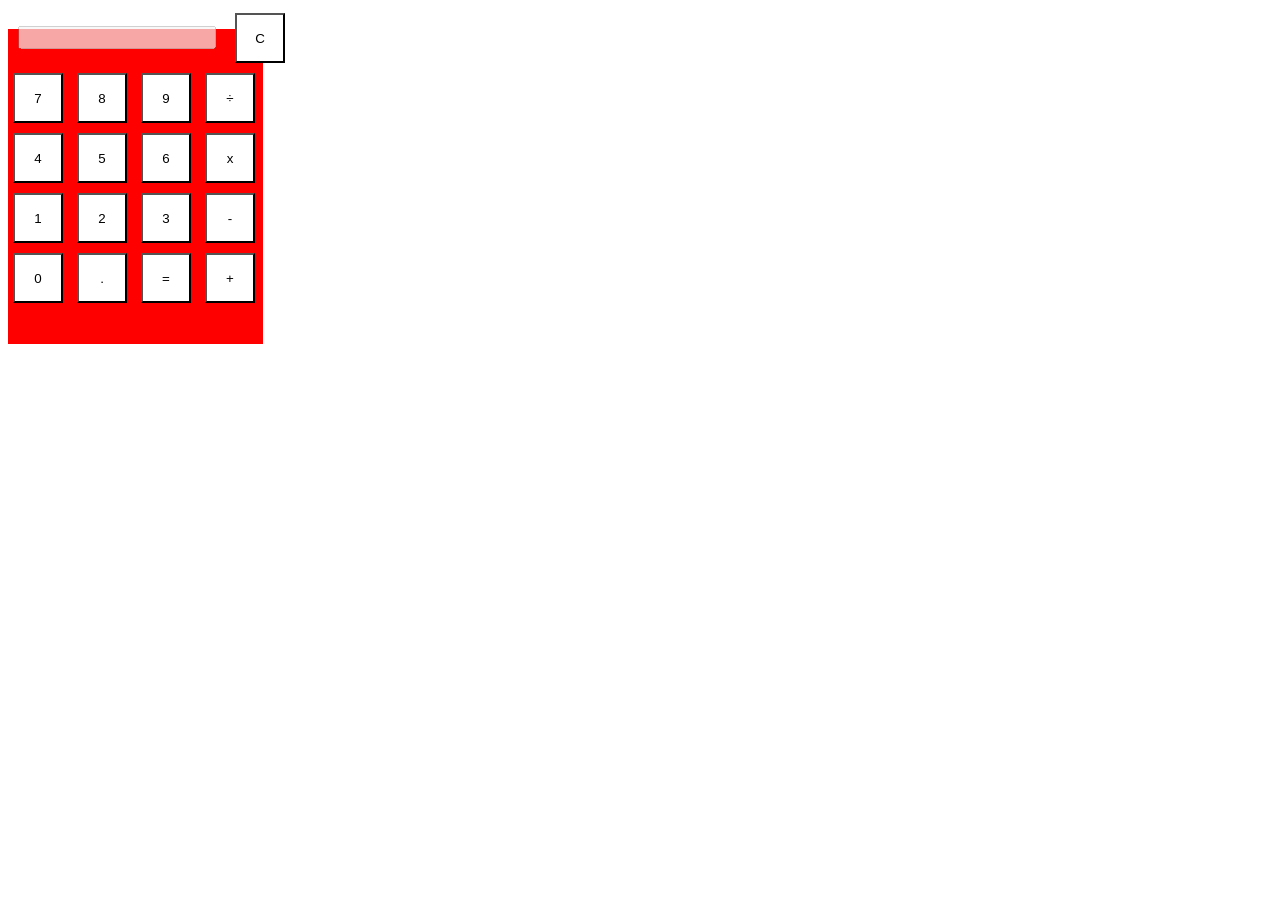
<file: Calculadora quebrada.html>
<!DOCTYPE html>
<html lang="pt-br">
    <head>
        <meta charset="UTF-8">
        <meta name="viewport" content="width=device-width, initial-scale=1.0">
        <title>Calculadora Quebrada</title>
        <link rel="stylesheet" href="Outros códigos/style calculadora.css">
    <body>

        <input type="text" class="input" id="display" disabled>
        <button onclick="clear()" class="c">C</button><br>

        <button onclick="number('7')">7</button>
        <button onclick="number('8')">8</button>
        <button onclick="number('9')">9</button>
        <button onclick="op('/')">÷</button><br>
        
        <button onclick="number('4')">4</button>
        <button onclick="number('5')">5</button>
        <button onclick="number('6')">6</button>
        <button onclick="op('*')">x</button><br>
        
        <button onclick="number('1')">1</button>
        <button onclick="number('2')">2</button>
        <button onclick="number('3')">3</button>
        <button onclick="op('-')">-</button><br>
        
        <button onclick="number('0')">0</button>
        <button onclick="number('.')">.</button>
        <button onclick="calcular()">=</button>
        <button onclick="op('+')">+</button><br>
        <!--<button onclick="updateDisplay()"></button>-->

        <h1 id="tela"></h1>

        <canvas class="canva"></canvas>
        
        <script src="Outros códigos/script calculadora.js" defer></script>
    </body>
</html>
</file>
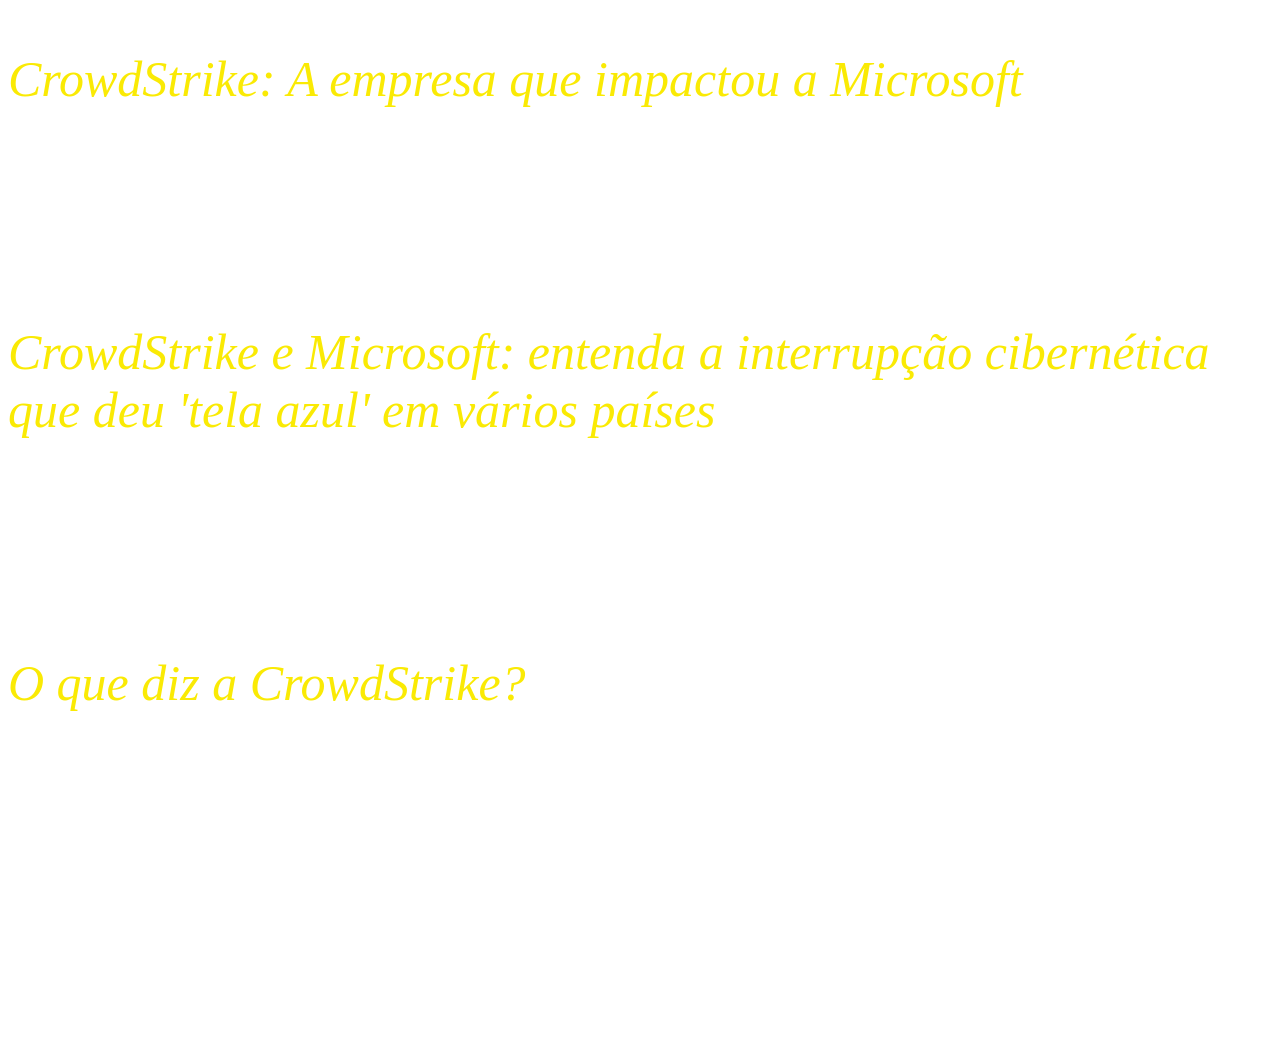
<file: Exercício 1.html>
<!DOCTYPE html>
<html lang="pt-br">
    <head>
        <meta charset="UTF-8"
        <meta name="viewport" content="width=device-width, intial scale 1.0">
        <title>CrowdStrike</title>
        <style>
            body {
                background-image: url("https://th.bing.com/th/id/R.4e9fc17c546d0a82333b799f0c73b048?rik=GqbonX4Fmqsg2w&pid=ImgRaw&r=0");
                background-size: 150px;
            }   
            .tx {
                font-style:italic;
                color: rgb(250, 234, 4);
                font-size: 50px;
            }
            .tt {
                color: rgb(255, 255, 255);
                font-size: 20px;
            }
        </style>

    </head>

    <body>
            <!--Texto do site-->
            <p class="tx">CrowdStrike: A empresa que impactou a Microsoft</p>
            <p class="tt">A CrowdStrike é uma empresa renomada no campo de segurança cibernética, especializada em fornecer soluções avançadas para a proteção de endpoints. Seu principal produto, o CrowdStrike Falcon, é uma plataforma de segurança corporativa projetada para proteger dispositivos contra uma vasta gama de ameaças cibernéticas.

                O CrowdStrike Falcon combina antivírus de próxima geração com capacidades de monitoramento de ameaças e detecção e resposta em endpoints (EDR). Utilizando inteligência artificial e machine learning, o Falcon é capaz de detectar e neutralizar ameaças em tempo real, oferecendo uma defesa robusta contra ataques cibernéticos e garantindo a integridade e a segurança dos sistemas protegidos.</p>
            <p class="tx">CrowdStrike e Microsoft: entenda a interrupção 
                cibernética que deu 'tela azul' em vários países</p>
            <p class="tt">O mundo ainda enfrenta uma interrupção cibernética global que começou na manhã desta sexta-feira (19) causada por uma falha em um dos sistemas de segurança da empresa norte-americana CrowdStrike. A companhia informou que sua ferramenta, chamada Falcon, que serve para detectar possíveis invasões hacker, teve um problema na atualização (update) de software.

                Especialistas suspeitam que esse erro no update foi responsável pelo apagão que ocorreu em todo o mundo (entenda mais abaixo).
                
                Um dos clientes impactados pela falha foi a Microsoft, que teve todos os seus serviços interrompidos. Usuários em todo o mundo relataram nas redes sociais que, ao ligar o computador, o sistema Windows travou, exibindo "tela azul".</p>
            <p class="tx">O que diz a CrowdStrike?</p>
            <p class="tt">A CrowdStrike divulgou um comunicado nesta sexta-feira (19/7), assinado pelo seu presidente, George Kurtz, em que afirma que o apagão global não se trata de um ataque cibernético — mas sim de um defeito em uma atualização de sistema.

                "A CrowdStrike está ativamente trabalhando com clientes impactados por um defeito encontrado em uma atualização de conteúdo para servidores Windows. Servidores Mac e Linux não foram impactados. Este não é um incidente de segurança ou ataque cibernético", afirma a nota.
                
                "O problema foi identificado, isolado e um conserto está sendo feito. Encaminhamos os clientes ao portal de suporte para as mais recentes atualizações e vamos continuar oferecendo atualizações completas e contínuas em nosso site."
                
                "Nós também recomendamos que as organizações se certifiquem de que estão se comunicando com representantes da CrowdStrike através de canais oficiais. Nossa equipe está totalmente mobilizada para assegurar a segurança e estabilidade de clientes da CrowdStrike."
                
                Em uma entrevista ao canal de televisão americano NBC, Kurtz pediu desculpas pelo ocorrido.
                
                “Lamentamos profundamente o impacto que causámos aos clientes, aos viajantes e a qualquer pessoa afetada por isto, incluindo as nossas empresas”, afirmou.
                
                Segundo Kurtz, pode demorar até a situação se normalizar.
                
                “Pode levar algum tempo para que alguns sistemas se recuperem automaticamente, mas é nossa missão garantir que todos os clientes sejam totalmente recuperados”, diz ele.
                
                A Microsoft também emitiu uma declaração, através de seu porta-voz.
                
                "Estamos cientes de um problema afetando aparelhos Windows devido a uma atualização de uma plataforma de software terceirizada. Nós avisamos que uma solução está por vir", disse a empresa.</p>

    </body>
</html>
</file>
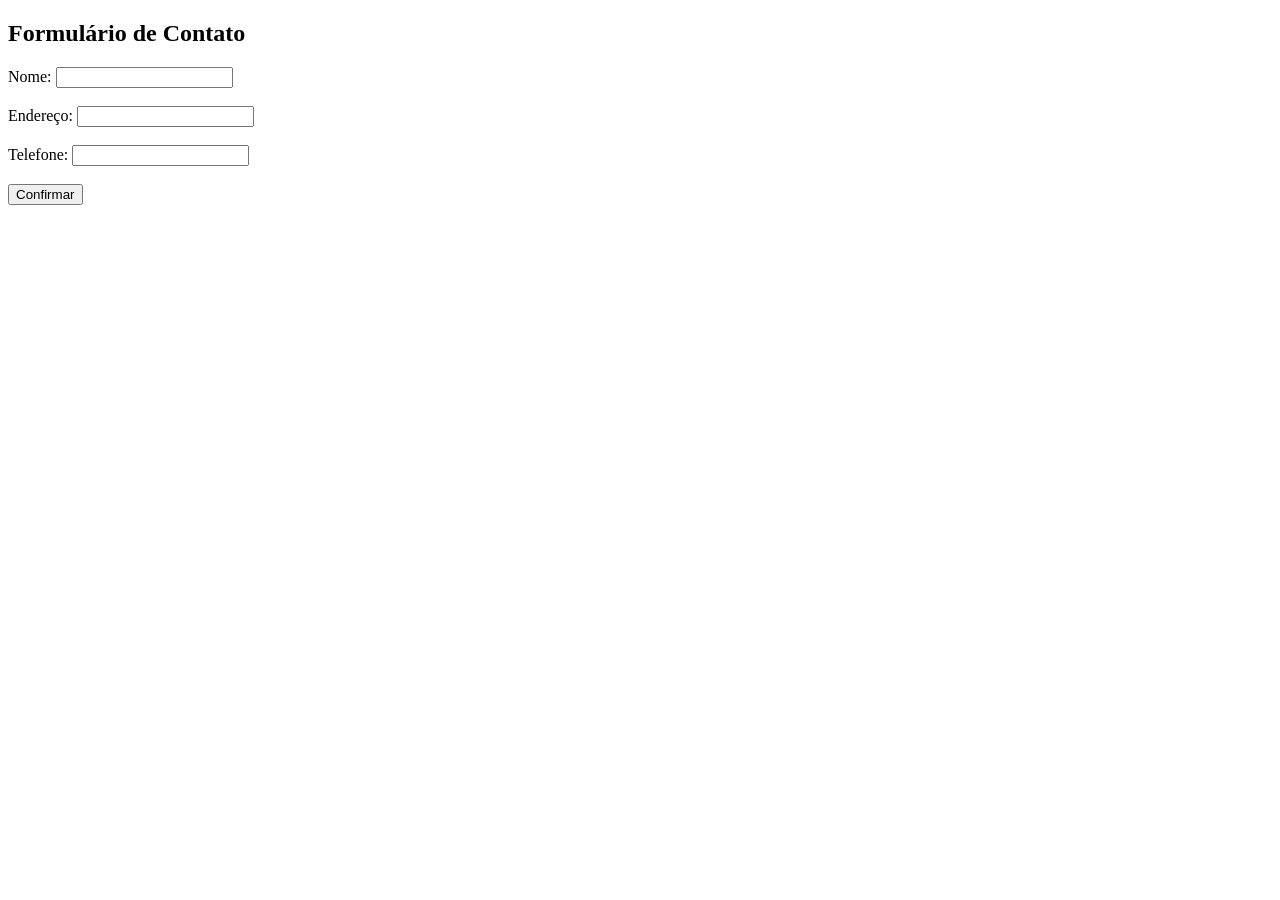
<file: Exercício 10.html>
<!DOCTYPE html>
<html lang="pt-br">
    <head>
        <meta charset="UTF-8">
        <meta name="viewport" content="width=device-width, initial-scale=1.0">
        <title>Formulário de Contato</title>
    </head>
    <body>
        <h2>Formulário de Contato</h2>
 
        <form id="formulario">
            <label for="nome">Nome:</label>
            <input type="text" id="nome" name="nome" required><br><br>
 
            <label for="endereco">Endereço:</label>
            <input type="text" id="endereco" name="endereco" required><br><br>
 
            <label for="telefone">Telefone:</label>
            <input type="text" id="telefone" name="telefone" required><br><br>
 
            <button type="button" id="btn-confirmar">Confirmar</button>
        </form>
 
        <script>
            function processarFormulario() {
                var nome = document.getElementById("nome").value;
                var endereco = document.getElementById("endereco").value;
                var telefone = document.getElementById("telefone").value;
 
           
                if (nome === "" || endereco === "" || telefone === "") {
                    alert("Por favor, preencha todos os campos.");
                    return; // Aqui está um defeito: o código não vai continuar.
                }
 
           
                var confirmacao = window.confirm("Você confirma os dados?");
 
            
                if (confirmacao) {
                    window.open("https://www.pr.senac.br");
                } else {
                    alert("Operação cancelada.");
                }
            }

            document.getElementById("btn-confirmar").addEventListener("click", processarFormulario); // Aqui seria necessário corrigir a chamada da função.
        </script>
    </body>
</html>
</file>
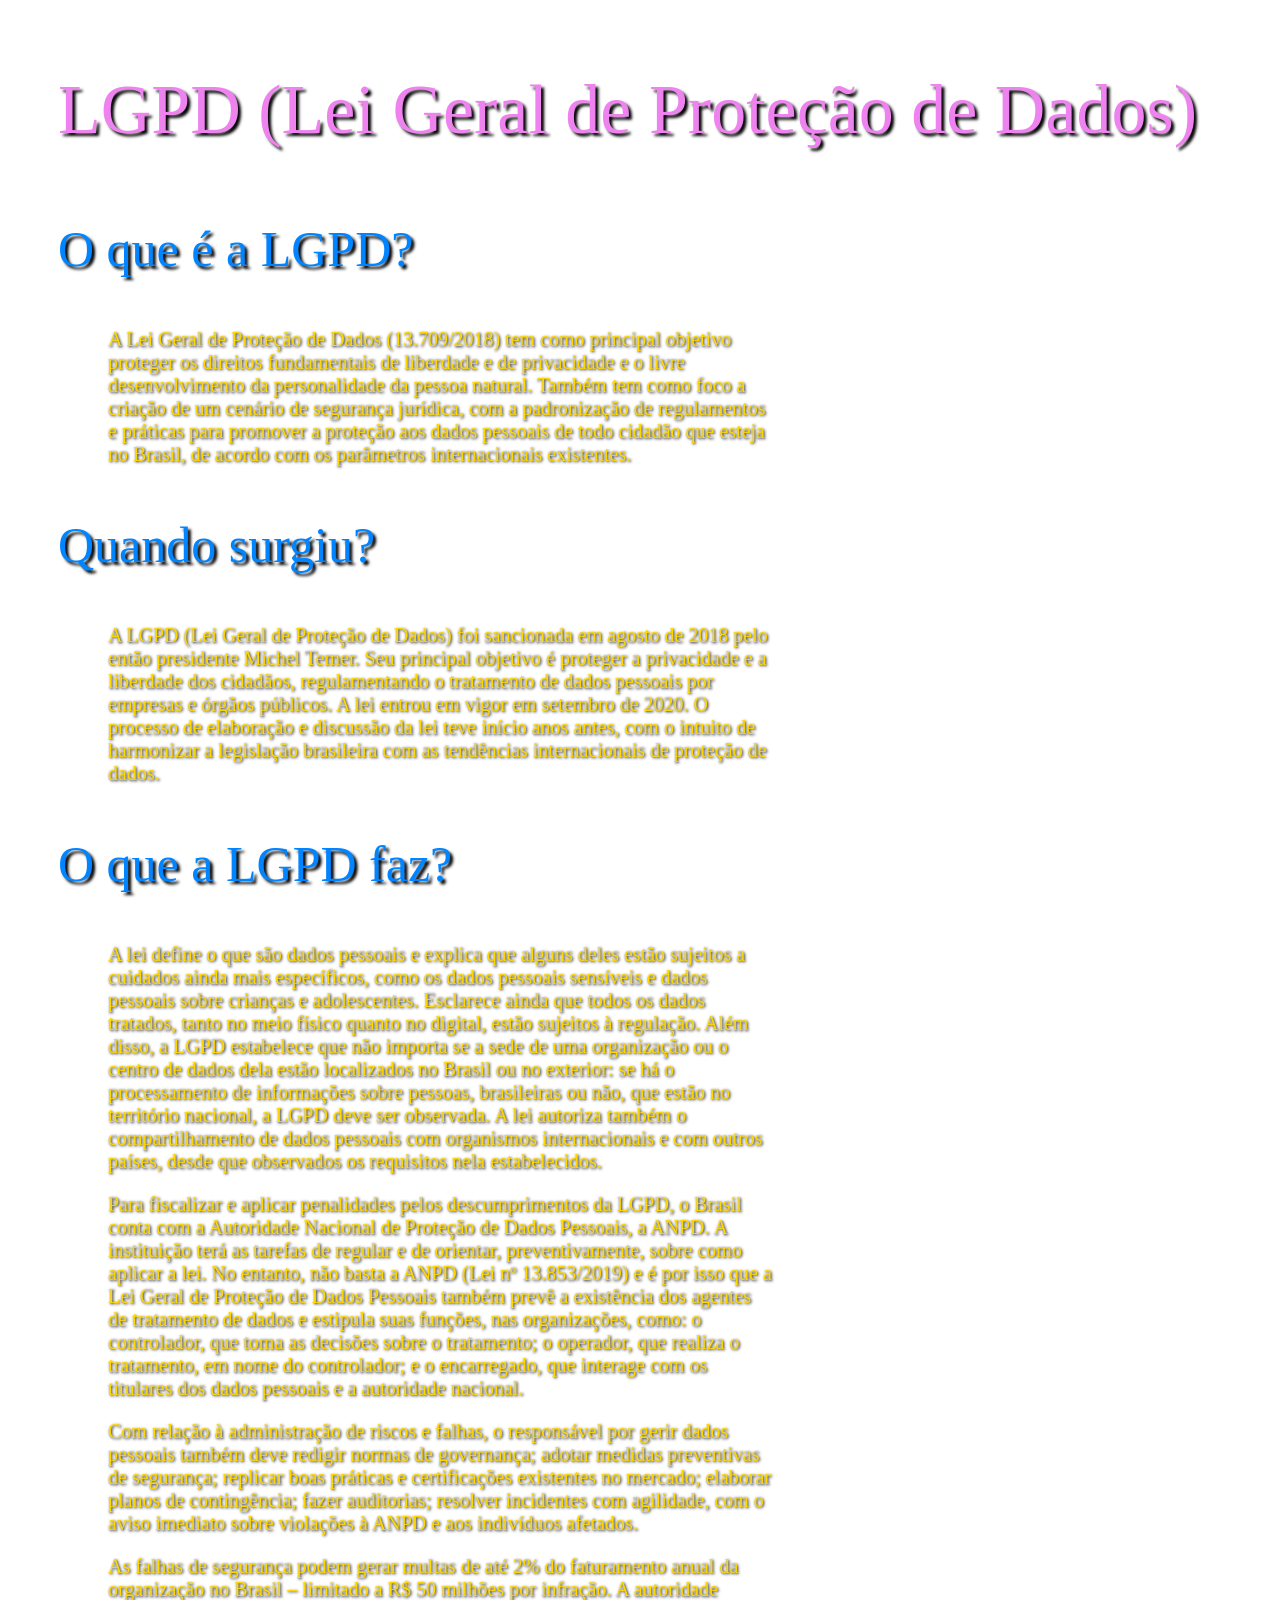
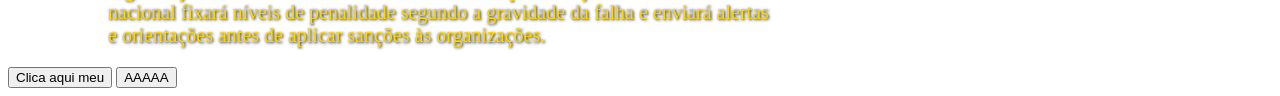
<file: Exercício 4.html>
<!DOCTYPE html>
<html lang="pt-br">
    <head>

        <meta charset="UTF-8">
        <meta name="viewport" content="width=device-width, initial-scale=1.0">
        <title>Exercício 4</title>
        <style>
            body{
                background-image: url("https://th.bing.com/th/id/OIP.BEgFDqbYCsHISkknUEQCkwHaEK?rs=1&pid=ImgDetMain");
                background-size: cover;
                background-repeat: no-repeat;
            }

            .stt{
                font-size: 70px;
                color: violet;
                text-shadow: 3px 3px 3px black;
                margin-left: 50px;
            }

            .tt{
                font-size: 50px;
                color: rgb(0, 132, 255);
                text-shadow: 3px 3px 3px rgb(0, 0, 0);
                margin-left: 50px;
            }
            
            .tx{
                font-size: 20px;
                color: gold;
                text-shadow: 1px 1px 3px black;
                margin-right: 500px;
                margin-left: 100px;
            }

        </style>
    </head>
    <body>
        <p class="stt">
            LGPD (Lei Geral de Proteção de Dados)</p>


        <p class="tt">
            O que é a LGPD?</p>
        <p class="tx">
        A Lei Geral de Proteção de Dados (13.709/2018) tem como principal objetivo proteger os direitos fundamentais de liberdade e de privacidade e o livre desenvolvimento da personalidade da pessoa natural. Também tem como foco a criação de um cenário de segurança jurídica, com a padronização de regulamentos e práticas para promover a proteção aos dados pessoais de todo cidadão que esteja no Brasil, de acordo com os parâmetros internacionais existentes.</p>


        <p class="tt">
            Quando surgiu?</p>
        <p class="tx">
            A LGPD (Lei Geral de Proteção de Dados) foi sancionada em agosto de 2018 pelo então presidente Michel Temer. Seu principal objetivo é proteger a privacidade e a liberdade dos cidadãos, regulamentando o tratamento de dados pessoais por empresas e órgãos públicos. A lei entrou em vigor em setembro de 2020. O processo de elaboração e discussão da lei teve início anos antes, com o intuito de harmonizar a legislação brasileira com as tendências internacionais de proteção de dados.</p>


        <p class="tt">
            O que a LGPD faz?</p>
        <p class="tx">
            A lei define o que são dados pessoais e explica que alguns deles estão sujeitos a cuidados ainda mais específicos, como os dados pessoais sensíveis e dados pessoais sobre crianças e adolescentes. Esclarece ainda que todos os dados tratados, tanto no meio físico quanto no digital, estão sujeitos à regulação. Além disso, a LGPD estabelece que não importa se a sede de uma organização ou o centro de dados dela estão localizados no Brasil ou no exterior: se há o processamento de informações sobre pessoas, brasileiras ou não, que estão no território nacional, a LGPD deve ser observada. A lei autoriza também o compartilhamento de dados pessoais com organismos internacionais e com outros países, desde que observados os requisitos nela estabelecidos.</p>
        <p class="tx">
            Para fiscalizar e aplicar penalidades pelos descumprimentos da LGPD, o Brasil conta com a Autoridade Nacional de Proteção de Dados Pessoais, a ANPD. A instituição terá as tarefas de regular e de orientar, preventivamente, sobre como aplicar a lei. No entanto, não basta a ANPD (Lei nº 13.853/2019) e é por isso que a Lei Geral de Proteção de Dados Pessoais também prevê a existência dos agentes de tratamento de dados e estipula suas funções, nas organizações, como: o controlador, que toma as decisões sobre o tratamento; o operador, que realiza o tratamento, em nome do controlador; e o encarregado, que interage com os titulares dos dados pessoais e a autoridade nacional. </p>
        <p class="tx">
            Com relação à administração de riscos e falhas, o responsável por gerir dados pessoais também deve redigir normas de governança; adotar medidas preventivas de segurança; replicar boas práticas e certificações existentes no mercado; elaborar planos de contingência; fazer auditorias; resolver incidentes com agilidade, com o aviso imediato sobre violações à ANPD e aos indivíduos afetados.</p>
        <p class="tx">
            As falhas de segurança podem gerar multas de até 2% do faturamento anual da organização no Brasil – limitado a R$ 50 milhões por infração. A autoridade nacional fixará níveis de penalidade segundo a gravidade da falha e enviará alertas e orientações antes de aplicar sanções às organizações.</p>
        <!-------------------------------------------------------------------->

        <button onclick="dizOla()">Clica aqui meu</button>
        <button onclick="sla()">AAAAA</button>
        <script>

            function dizOla(){
                alert("Olá Mundo!");
            }

            function sla(){
                let naosei = prompt("Qual seu nome?");
                alert ("Seja bem vindo, " + naosei);
            }

        </script>
    </body>
</html>
</file>
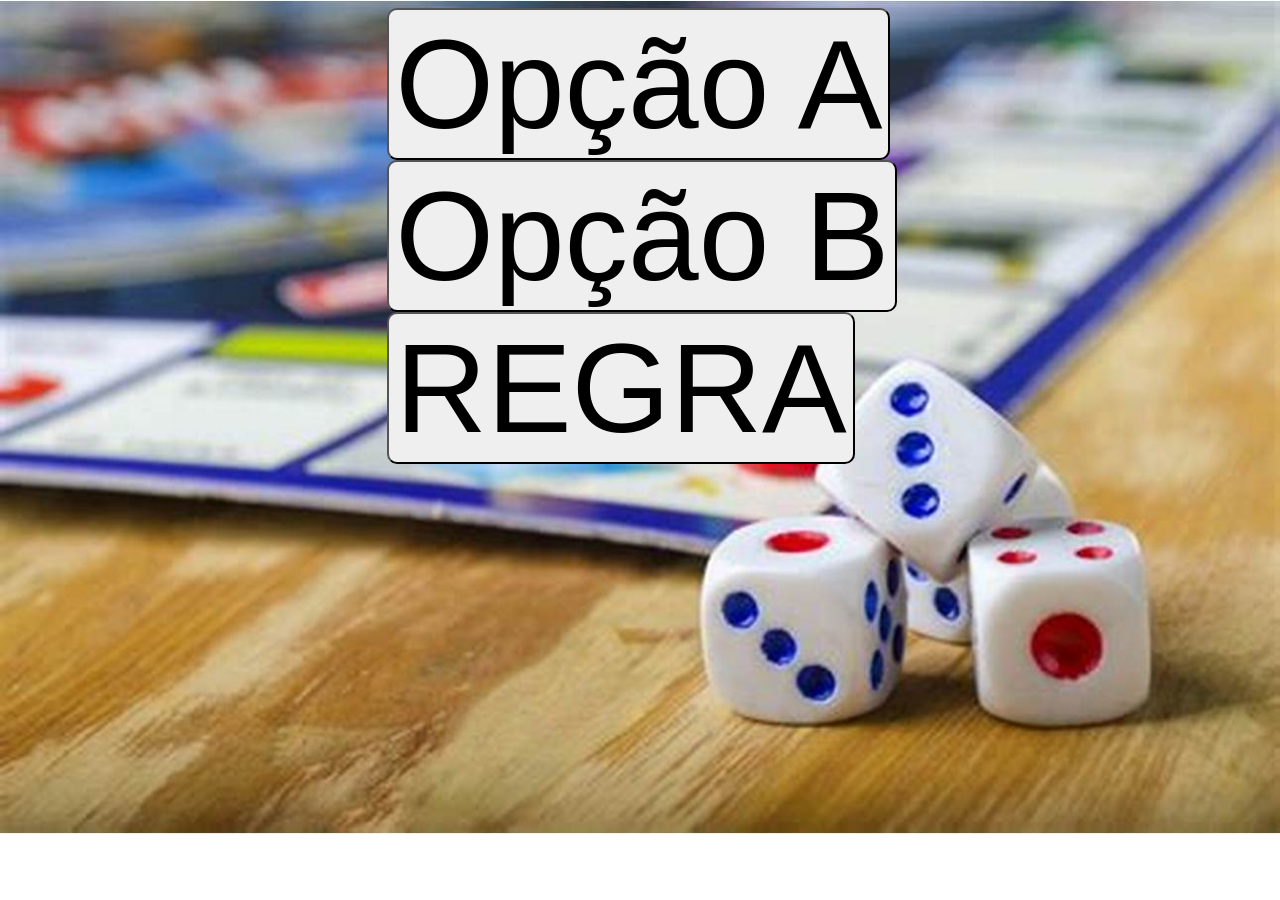
<file: Exercício 5.html>
<!DOCTYPE html>
<html lang="pt-br">
    <head>

        <meta charset="UTF-8">
        <meta name="viewport" content="width=device-width, initial-scale=1.0">
        <title>Exercício 5</title>
        <link rel="stylesheet" href="style.css">
        <!--</style>-->
    </head>
    <body>
        <button onclick="a()">Opção A</button>
        <button onclick="b()">Opção B</button>
        <button onclick="c()">REGRA</button>

        <div id="rs"></div>
        <div id="c"></div>

        <script src="script.js" defer></script>
    </body>
</html>
</file>
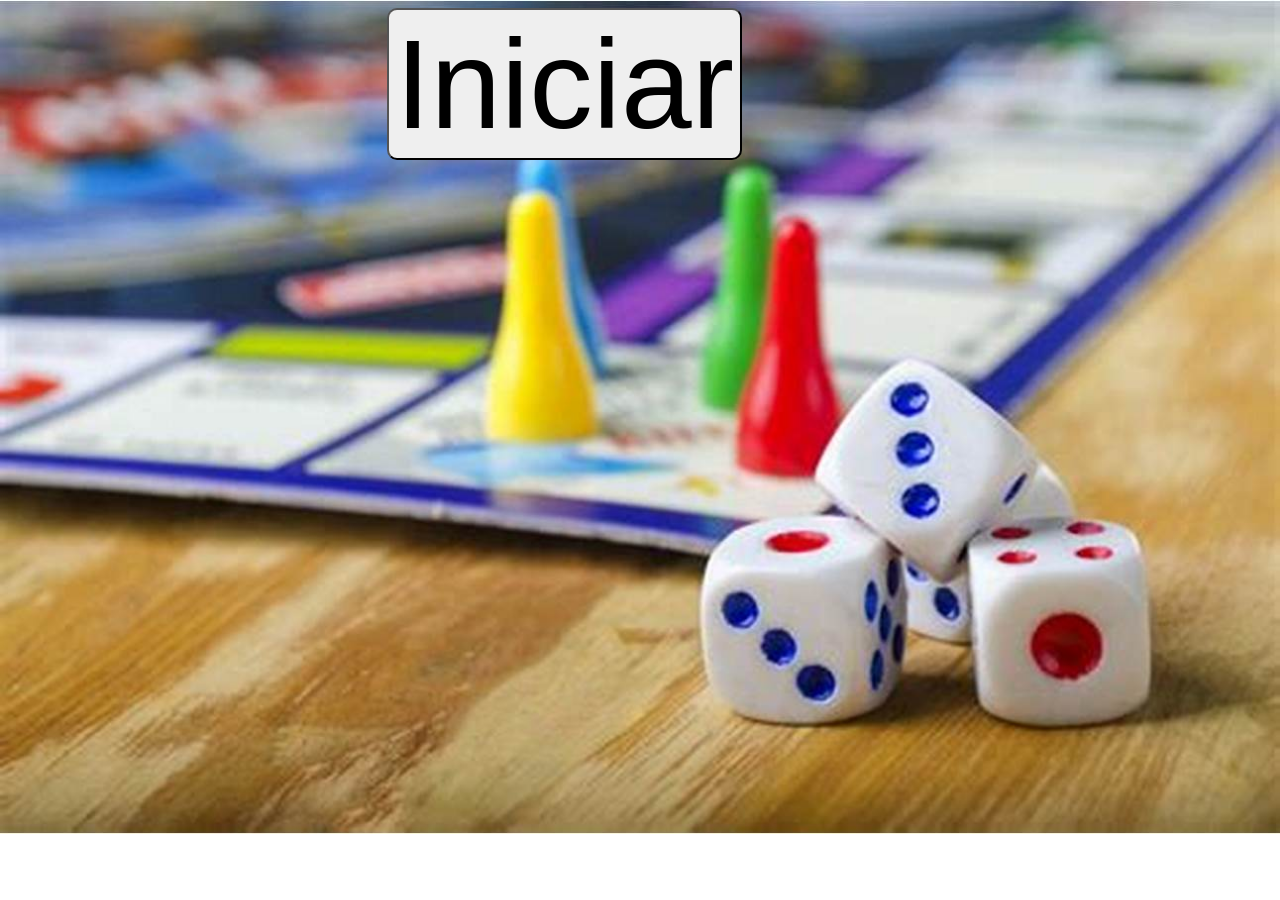
<file: Exercício 6.html>
<!DOCTYPE html>
<html lang="pt-br">
    <head>
        <meta charset="UTF-8">
        <meta name="viewport" content="width=device-width, initial-scale=1.0">
        <title>Exercício 6</title>
        <link rel="stylesheet" href="style.css">
    </head>
    <body>
        <button onclick="seis()">Iniciar</button>
        <script src="script.js" defer></script>
    </body>
</html>
</file>
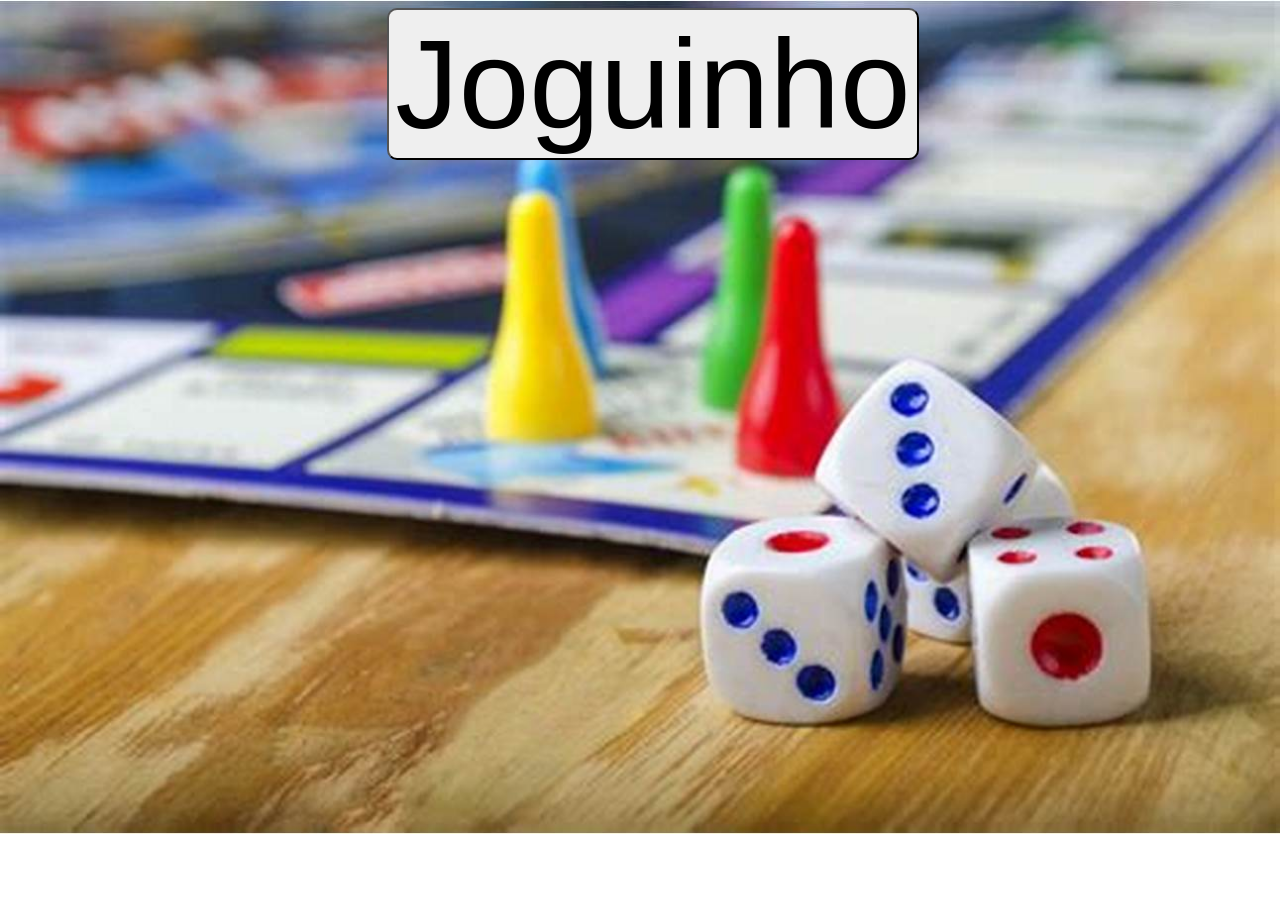
<file: Exercício 7.html>
<!DOCTYPE html>
<html lang="pt-br">
    <head>
        <meta charset="UTF-8">
        <meta name="viewport" content="width=device-width, initial-scale=1.0">
        <title>Exercício 7</title>
        <link rel="stylesheet" href="style.css">
    </head>
    <body>
        <button onclick="jogo7()">Joguinho</button>
        <script src="script.js" defer></script>
        <audio id="audio" src="audio/cnv.mp3"></audio>
    </body>
</html>
</file>
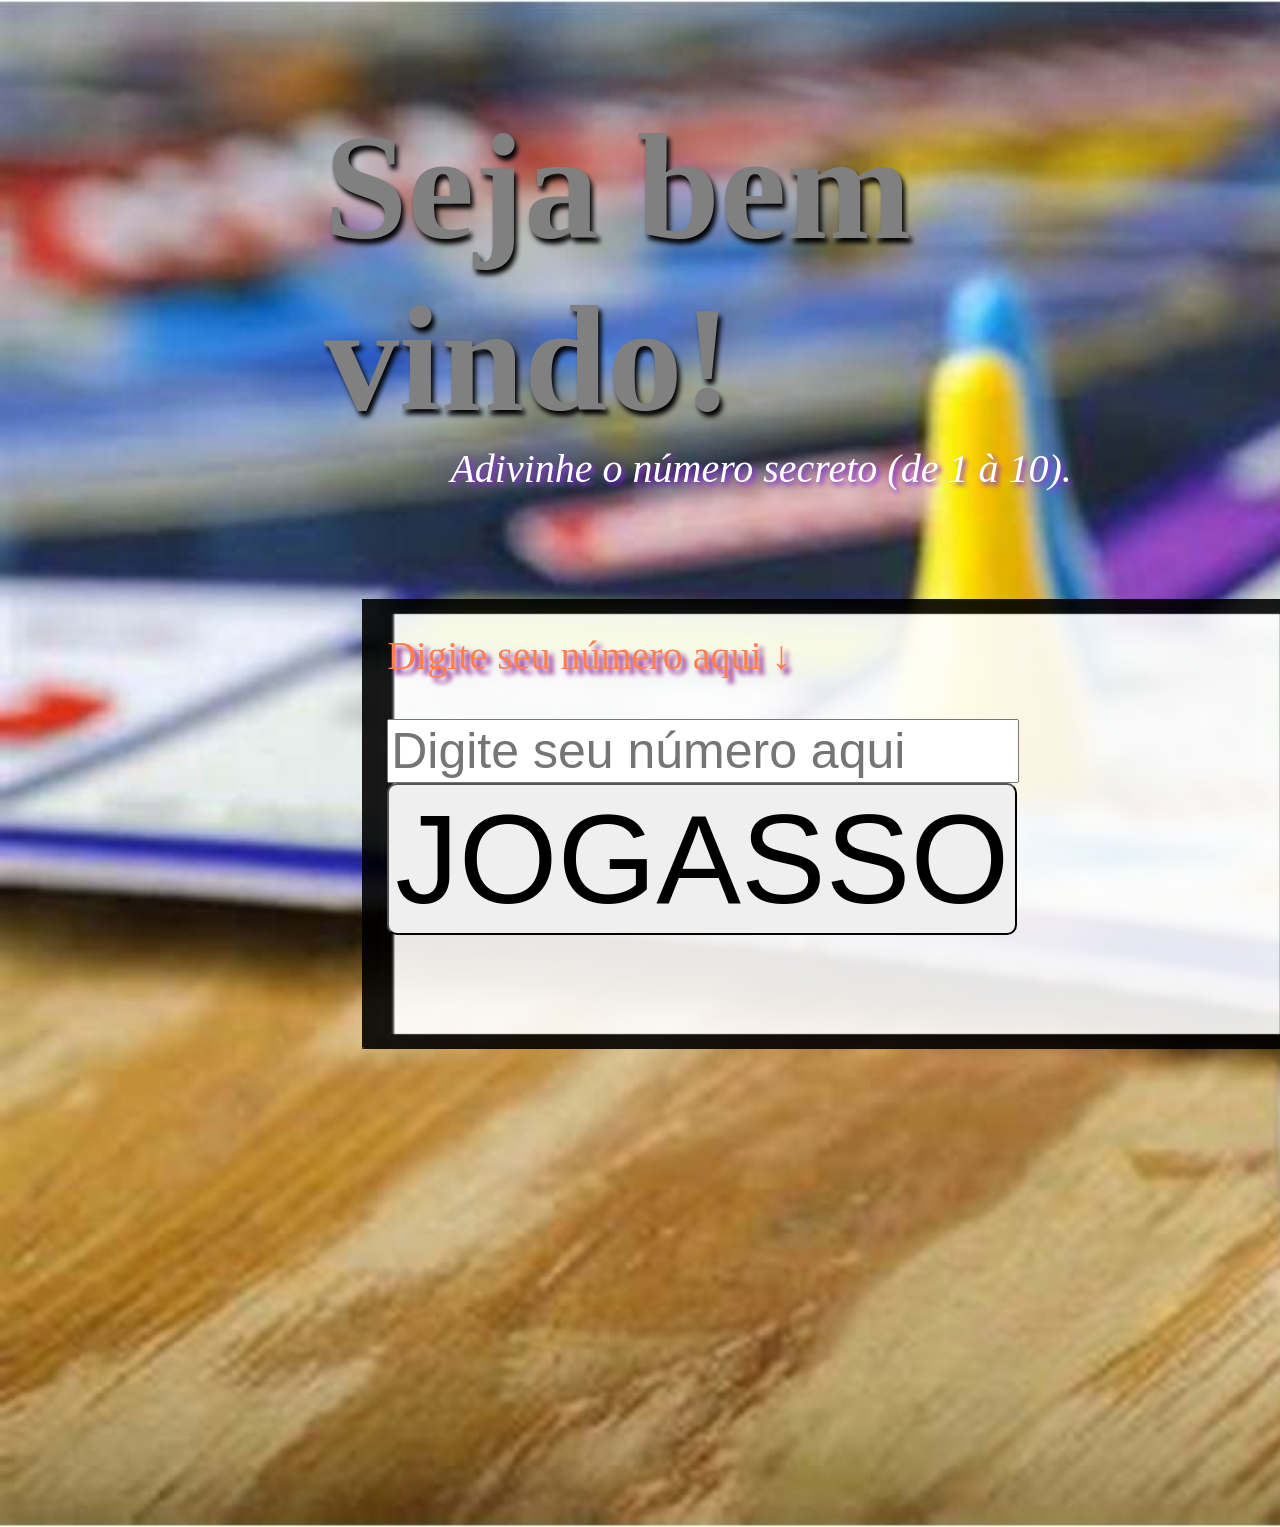
<file: Exercício 8.html>
<!DOCTYPE html>
<html lang="pt-br">
    <head>
        <meta charset="UTF-8">
        <meta name="viewport" content="width=device-width, initial-scale=1.0">
        <title>Exercício 8</title>
        <link rel="stylesheet" href="style.css">
    </head>
    <body>
        <h1 class="texto">Seja bem vindo!</h1>
        <p class="intro">Adivinhe o número secreto (de 1 à 10).</p>
        <p class="alerta" id="alerta">Digite seu número aqui ↓</p>
        <script src="script.js" defer></script>
        <input class= "palpite" id="palpite" type="number" name="input" placeholder="Digite seu número aqui">
        <button id="botao" onclick="jogo8()">JOGASSO</button>   
        <h1 class="resposta" id="resposta">ㅤ</h1>
        <img src="img/botao.jpg" class="img">
    </body>
</html>
</file>
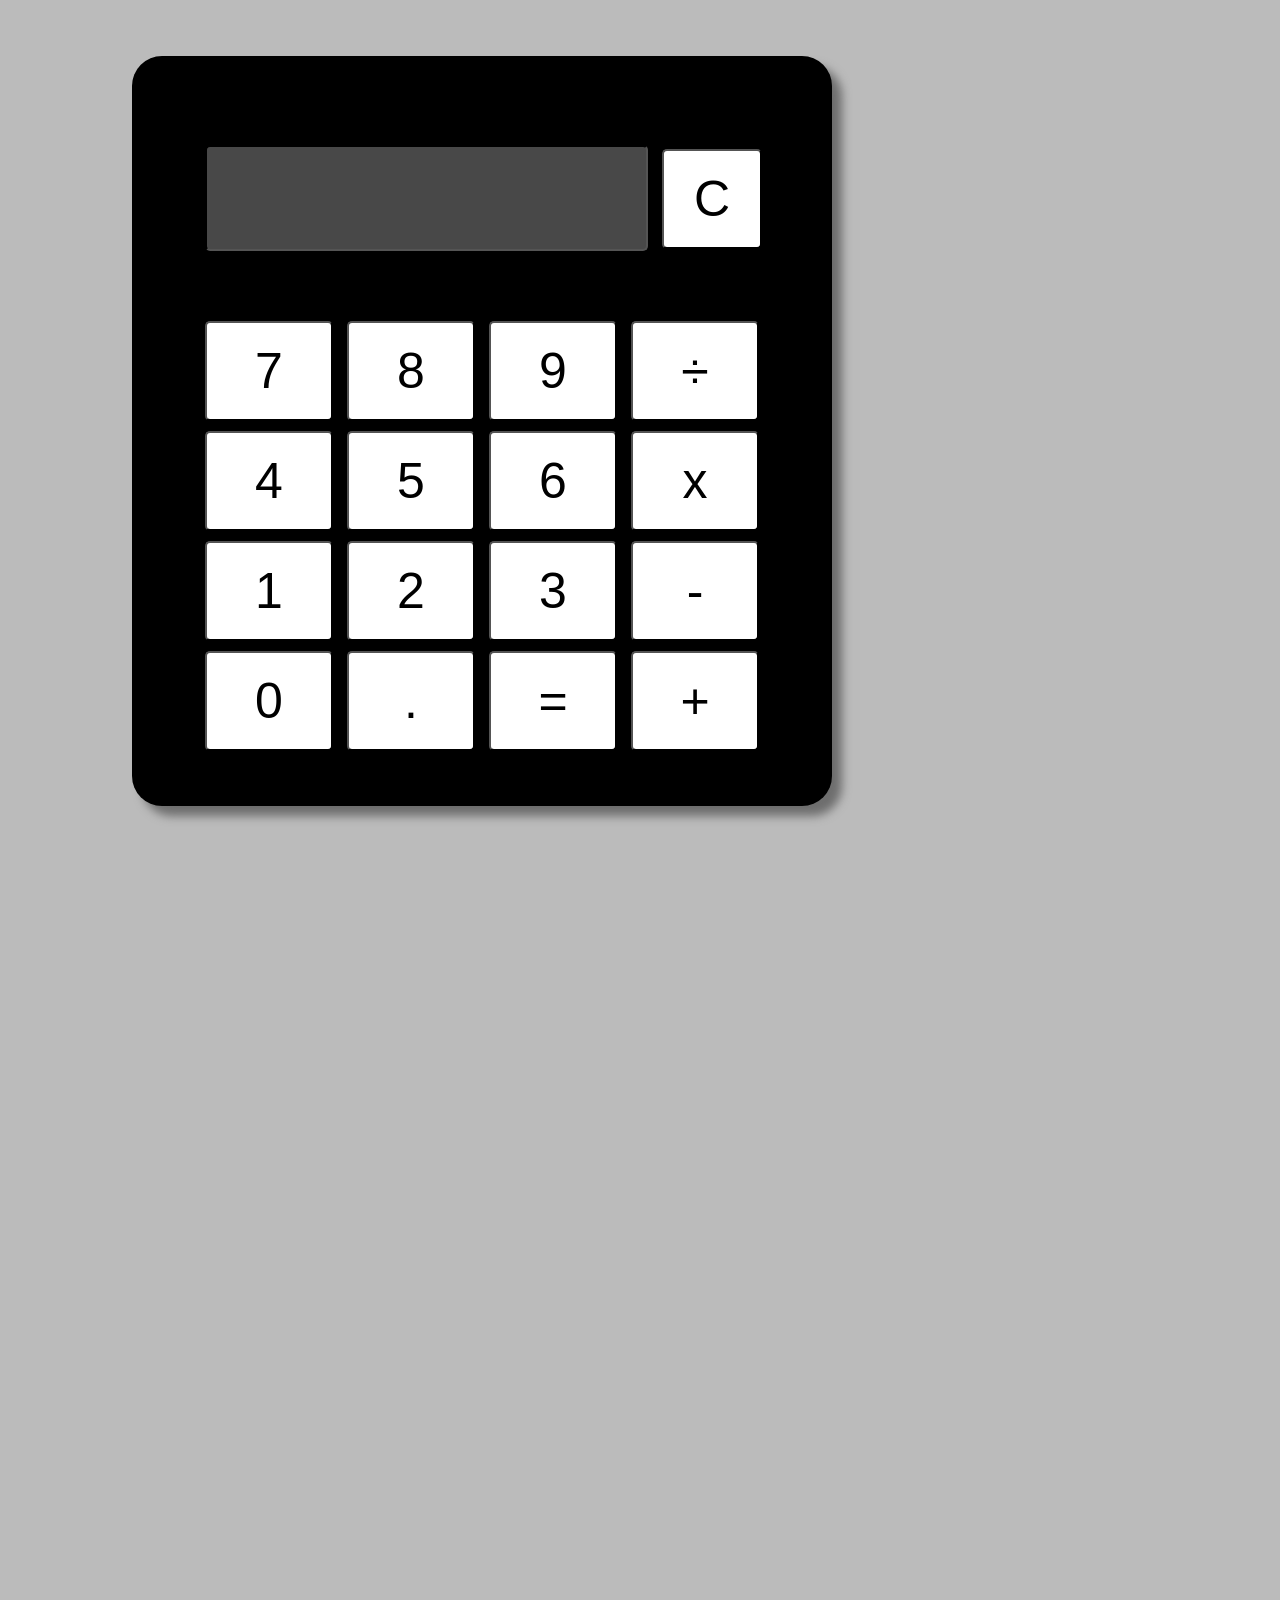
<file: Exercício 9.html>
<!DOCTYPE html>
<html lang="pt-br">
    <head>
        <meta charset="UTF-8">
        <meta name="viewport" content="width=device-width, initial-scale=1.0">
        <title>Exercício 9</title>
        <link rel="stylesheet" href="style9.css">
    <body>

        <input type="text" class="input" id="input" disabled>
        <button onclick="c()" class="c">C</button><br>

        <button onclick="n('7')">7</button>
        <button onclick="n('8')">8</button>
        <button onclick="n('9')">9</button>
        <button onclick="n('/')">÷</button><br>
        
        <button onclick="n('4')">4</button>
        <button onclick="n('5')">5</button>
        <button onclick="n('6')">6</button>
        <button onclick="n('*')">x</button><br>
        
        <button onclick="n('1')">1</button>
        <button onclick="n('2')">2</button>
        <button onclick="n('3')">3</button>
        <button onclick="n('-')">-</button><br>
        
        <button onclick="n('0')">0</button>
        <button onclick="n('.')">.</button>
        <button onclick="calcular()">=</button>
        <button onclick="n('+')">+</button><br>

        <canvas class="canva"></canvas>
        
        <script src="script9.js" defer></script>
    </body>
</html>
</file>
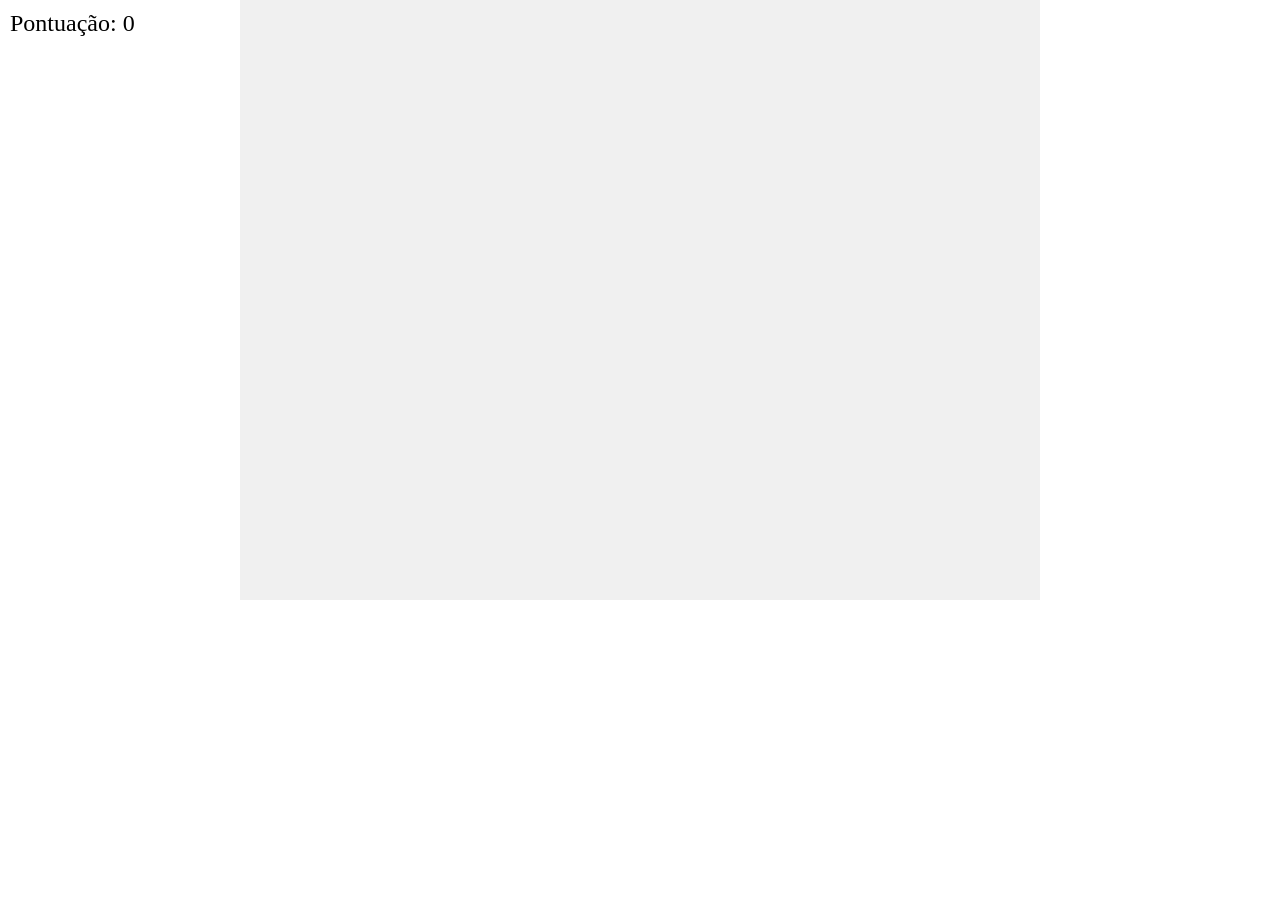
<file: jogo1.html>
<!DOCTYPE html>
<html lang="pt-br">
<head>
    <meta charset="UTF-8">
    <meta name="viewport" content="width=device-width, initial-scale=1.0">
    <title>Jogo da Galinha - Rodovia com Fundo</title>
    <style>
        body {
            margin: 0;
            padding: 0;
            overflow: hidden;
        }
        canvas {
            display: block;
            background-color: #f0f0f0;
            margin: 0 auto;
        }
        #score, #gameOver {
            position: absolute;
            top: 10px;
            left: 10px;
            font-size: 24px;
            color: black;
        }
        #gameOver {
            display: none;
            font-size: 36px;
            color: red;
            top: 50%;
            left: 50%;
            transform: translate(-50%, -50%);
        }
    </style>
</head>
<body>
    <div id="score">Pontuação: 0</div>
    <div id="gameOver">GAME OVER</div>
    <canvas id="gameCanvas"></canvas>
    
    <script>
        // Configurações iniciais
        let score = document.getElementById("score").textContent;
        const canvas = document.getElementById('gameCanvas');
        const ctx = canvas.getContext('2d');
        
        // Definir o tamanho do canvas
        canvas.width = 800;
        canvas.height = 600;
        
        // Carregar a imagem de fundo
        const background = new Image();
        background.src = 'https://thumbs.dreamstime.com/b/estrada-vista-de-cima-do-zang%C3%A3o-109509841.jpg'; // Substitua por sua URL de imagem de fundo

        // Propriedades da galinha (personagem principal)
        const galinha = {
            x: canvas.width / 2 - 25,
            y: canvas.height - 50,
            width: 50,
            height: 50,
            speed: 5,
            color: 'yellow',
        };

        // Propriedades dos carros
        const carros = [];
        const numCarros = 5;
        const carWidth = 50;
        const carHeight = 30;
        const carSpeed = 2;

        // Sistema de pontuação
        let pontuacao = 0;
        let gameOver = false;

        // Função para criar os carros
        function criarCarros() {
            for (let i = 0; i < numCarros; i++) {
                let car = {
                    x: Math.random() * (canvas.width - carWidth),
                    y: Math.random() * (canvas.height - 100),
                    width: carWidth,
                    height: carHeight,
                    color: 'red',
                    speed: carSpeed + Math.random() * 2,
                };
                carros.push(car);
            }
        }

        // Função de atualização (atualiza o jogo)
        function update() {
            if (gameOver) {
                document.getElementById("gameOver").style.display = 'block';
                return;
            }

            // Desenhar o fundo (imagem)
            ctx.drawImage(background, 0, 0, canvas.width, canvas.height);

            // Desenhar a galinha
            ctx.fillStyle = galinha.color;
            ctx.fillRect(galinha.x, galinha.y, galinha.width, galinha.height);

            // Desenhar os carros
            carros.forEach(car => {
                ctx.fillStyle = car.color;
                ctx.fillRect(car.x, car.y, car.width, car.height);

                // Movimentação dos carros
                car.x -= car.speed;

                // Reposicionar o carro quando ele sair da tela
                if (car.x + car.width < 0) {
                    car.x = canvas.width;
                    car.y = Math.random() * (canvas.height - 100);
                }
            });

            // Verificar colisões com os carros
            verificarColisoes();

            // Verificar se a galinha atravessou a estrada
            verificarAtravessou();

            // Atualizar pontuação
            pontuacao++;
            document.getElementById("score").textContent = "Pontuação: " + pontuacao;

            // Solicitar uma nova animação
            requestAnimationFrame(update);
        }

        // Função para mover a galinha
        function moverGalinha(event) {
            if (gameOver) return;

            switch(event.key) {
                case "ArrowUp":
                    if (galinha.y > 0) galinha.y -= galinha.speed;
                    break;
                case "ArrowDown":
                    if (galinha.y + galinha.height < canvas.height) galinha.y += galinha.speed;
                    break;
                case "ArrowLeft":
                    if (galinha.x > 0) galinha.x -= galinha.speed;
                    break;
                case "ArrowRight":
                    if (galinha.x + galinha.width < canvas.width) galinha.x += galinha.speed;
                    break;
            }
        }

        // Função para verificar colisões com os carros
        function verificarColisoes() {
            carros.forEach(car => {
                if (
                    galinha.x < car.x + car.width &&
                    galinha.x + galinha.width > car.x &&
                    galinha.y < car.y + car.height &&
                    galinha.y + galinha.height > car.y
                ) {
                    // Se houver colisão, o jogo termina
                    gameOver = true;
                }
            });
        }

        // Função para verificar se a galinha cruzou a estrada
        function verificarAtravessou() {
            if (galinha.y < 0) {
                // A galinha tocou a parte de cima da tela (atravessou)
                pontuacao += 10;
                galinha.y = canvas.height - 50; // Reseta a galinha para a parte inferior
            }
        }

        // Adicionar evento de teclado para movimentar a galinha
        window.addEventListener('keydown', moverGalinha);

        // Aguardar até que a imagem de fundo seja carregada antes de iniciar o jogo
        background.onload = function() {
            // Criar os carros e iniciar o jogo
            criarCarros();
            update();
        };
    </script>
</body>
</html>
</file>
<file: Outros códigos/style calculadora.css>
button{
    width: 50px;
    height: 50px;
    color: rgb(0, 0, 0);
    background-color: rgb(255, 255, 255);
    border-color: rgb(0, 0, 0);
    margin: 5px;
}
canvas{
    background-color: rgb(255, 0, 0);
    width: 255px;
    height: 315px;
    position: relative;
    z-index: -1;
    top: -300px;
}
input{
    margin: 10px;
    font-size: 15px;
}
</file>
<file: style.css>
/*Exercício 5*
body, html{
    padding: 0;
    height: 100%;
    display: flex;
    justify-content: center;
    align-items: center;
}

body{
    background-image: url("https://th.bing.com/th/id/R.45e4f4f5cefae39ad2766eacf0c1754a?rik=HTw%2f2o6cUeYYgQ&pid=ImgRaw&r=0");
}

button{
    padding: 20%;
    border-radius: 100000px;
    margin-right: 200px;
    background-color: rgb(255, 130, 130);
    backface-visibility: 0;
}
/*Fim 5*/

/*Exercício 6*
body, html{
    background-image: url("img/ct.jpg");
    background-size: cover;
    background-repeat: no-repeat;
}

button{
    border-radius: 30px;
    padding: 100px;
    margin-left: 1000px;
    margin-top: 400px;
    background-color: rgb(255, 255, 255);
    color:black
}
/*Fim 6*/

/*Exercício 7*

body{
    background-image: url("https://th.bing.com/th/id/OIP.yRx6FByVfMDl8l5H8qlARgHaEK?rs=1&pid=ImgDetMain");
    background-repeat: no-repeat;
    background-size: cover;
    display: flex;
    align-items: center;
    height: 50dvh;
}
button{
    font-size: 72px;
    border-radius: 20px;
    margin-left: 40%;
}
/*Fim 7*/

/*Exercício 8*/
body{
    background-image: url("img/jogo.jpg");
    background-repeat: no-repeat;
    background-size: cover;
}
button{
    margin-left: 30%;
    font-size: 127px;
    border-radius: 10px;
    position:static;
}
.palpite{
    margin-left: 30%;
    font-size: 50px;
}
.texto{
    margin-left: 25%;
    color: gray;
    text-shadow: 3px 5px 5px black;
    font-size: 150px;
}
.intro{
    margin-left: 35%;
    position: relative;
    top: -100px;
    font-style: italic;
    color: white;
    font-size: 40px;
    text-shadow: 3px 3px 5px blueviolet;
}
.alerta{
    margin-left: 30%;
    font-size: 40px;
    color: coral;
    text-shadow: 5px 5px 5px purple;
}
.resposta{
    margin-left: 30%;
    font-size: 50px;
    color: blue;
    text-shadow: 5px 5px 5px rgb(255, 0, 255);
    position: relative;
    top: 100px;

}
.img{
    margin-left: 28%;
    width: 950px;
    height: 450px;
    display: flex;
    opacity: 90%;
    position: relative;
    z-index: -1;
    top: -470px
}
</file>
<file: style9.css>
body{
    margin: 200px;
}
.input{
    height: 100px;
    width: 435px;
    margin: 5px;
    border-radius: 5px;
    border-color: black;
    position: relative;
    top: -60px;
    font-size: 50px;
    color: white;
    
}
body{
    background-color: #bbbbbb;
}
button{
    color: black;
    background-color: white;
    border-color: black;
    border-radius: 5px;
    margin: 5px;
    font-size: 50px;
    height: 100px;
    width: 128px;
}
.c{
    color: black;
    background-color: white;
    border-color: black;
    border-radius: 5px;
    margin: 5px;
    font-size: 50px;
    height: 100px;
    width: 100px;
    position: relative;
    top: -59px;
}
canvas{
    position: relative;
    right: 68px;
    top: -700px;
    z-index: -1;
    width: 700px;
    height: 750px;
    background-color: black;
    border-radius: 30px;
    box-shadow: 10px 10px 10px rgb(110, 110, 110);
}
</file>
